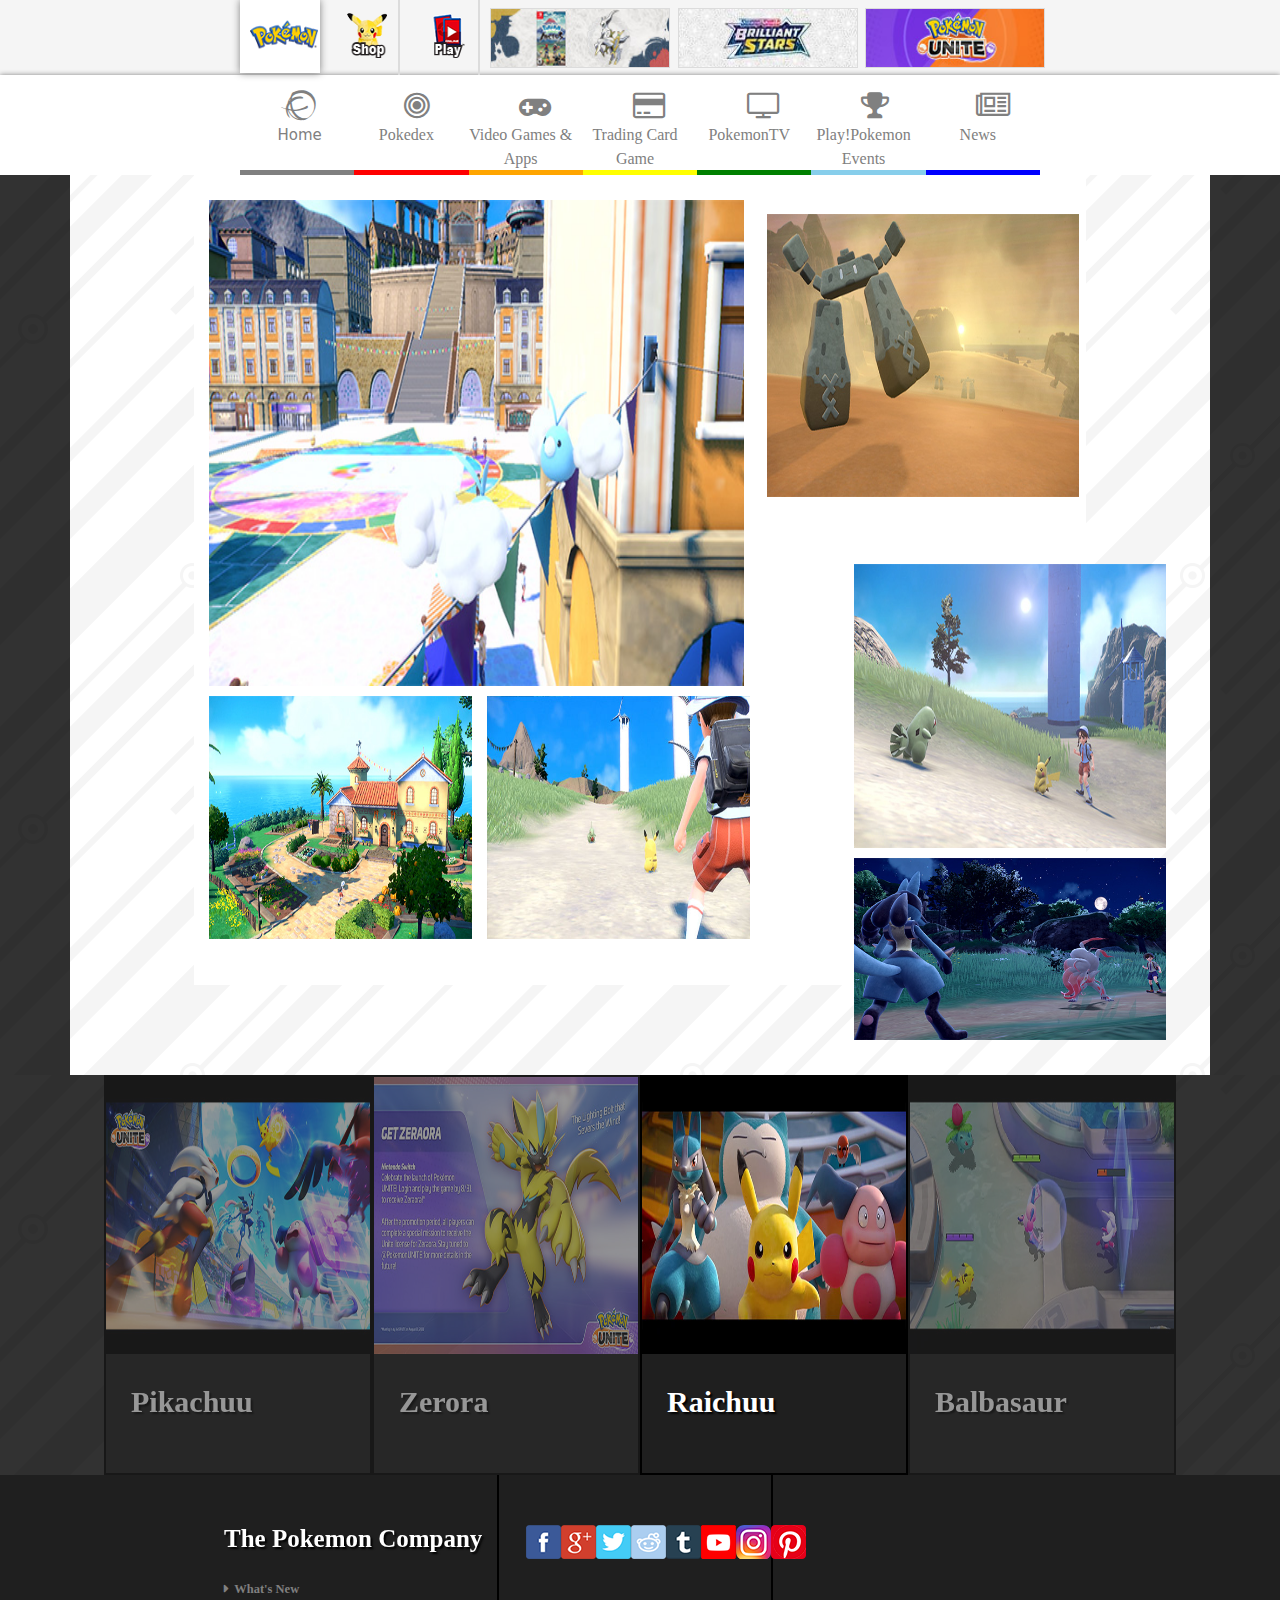
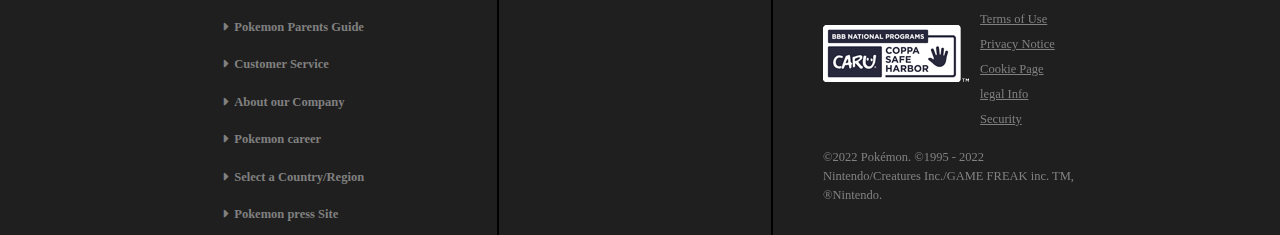
<file: pokedex.html>
<!DOCTYPE html>
<html lang="en">

<head>
    <meta charset="UTF-8">
    <meta http-equiv="X-UA-Compatible" content="IE=edge">
    <meta name="viewport" content="width=device-width, initial-scale=1.0">
    <link href="//db.onlinewebfonts.com/c/d2d21cf0ee4c1d969d8a4dccc587ab26?family=Flexo+Medium" rel="stylesheet" type="text/css"/>
    <link rel="stylesheet" href="css/style.css">
    <link rel="stylesheet" href="css/bootstrap.css">
   <link rel="stylesheet" href="css/font-awesome.min.css">
    <title>Pokedex</title>
</head>

<body>
    <div class="topbar">
        <div class="containerr">
            <div class="one">
                <img src="images/logo.png" height="60%" width="85%">
            </div>
            <div class="two">
                <img src="images/logo2.png" alt=""  height="60%" width="90%">
            </div>
            <div class="three">
                <img src="images/logo3.png" alt=""  height="60%" width="90%">
            </div>
            <div class="four">
                <img src="images/fou.jpg" alt="" height="100%" width="100%">
            </div>
            <div class="five">
                <img src="images/five.jpg" alt="" height="100%" width="100%" >
            </div>
            <div class="six">
                <img src="images/six.jpg" alt=""  height="100%" width="100%">
            </div>
        </div>
    </div>
    <div class="header">
        <div class="containerrr">
            <div class="home1">
                <a href="index.html"><i class="fa fa-ravelry" style="border-bottom: gray;"></i>
                <p>Home</p></a>
                
            </div>
            <div class="home" style="border-bottom: 5px solid red ;" >
                <a href="pokedex.html"><i class="fa fa-bullseye"></i>
                <p>Pokedex</p></a>
            </div>
            <div class="home" style="border-bottom: 5px solid orange ;">
                <a href="video.html"><i class="fa fa-gamepad" ></i>
                <p>Video Games & Apps</p></a>
            </div>
            <div class="home" style="border-bottom: 5px solid yellow ;">
                <a href="tradingcard.html"><i class="fa fa-credit-card"></i>
                <p>Trading Card Game</p></a>
            </div>
            <div class="home" style="border-bottom: 5px solid green;">
                <a href="pokemontv.html"><i class="fa fa-television"></i>
                <p>PokemonTV</p></a>
            </div>
            <div class="home" style="border-bottom: 5px solid skyblue;">
                <i class="fa fa-trophy"></i>
                <p>Play!Pokemon Events</p>
            </div>
            <div class="home" style="border-bottom: 5px solid blue;">
                <i class="fa fa-newspaper-o"></i>
                <p>News</p>
            </div>
        </div>
    </div>
    <div class="bg-img">
        <div class="container">
            <div class="boxes">
                <div class="box1 show-inline-block">
                    <img src="images/07.jpg" width="100%" height="100%">
                </div>
                <div class="box2 show-inline-block">
                    <img src="images/08.jpg" width="100%" height="100%">
                </div>
                <div class="box3 show-inline-block">
                    <img src="images/09.jpg" width="100%" height="100%">
                </div>
                <div class="box4 show-inline-block">
                    <img src="images/10.jpg" width="100%" height="100%">
                </div>
                <div class="box5">
                    <img src="images/11.jpg" width="100%" height="100%">
                </div>
                <div class="box6">
                    <img src="images/14.jpg" width="100%" height="100%">
                </div>
            </div>
        </div>
    </div>

    <div class="slider-container">
        <div class="slider">
            <div class="slide1">
                <img src="images/01.jpg" alt="" height="70%" width="100%" style="background-color: #616161;">
                <p>Pikachuu</p>
            </div>
            <div class="slide2">
                <img src="images/02.jpg" alt="" height="70%" width="100%" style="background-color: #616161;">
                <p>Zerora</p>
            </div>
            <div class="slide3">
                <img src="images/03.jpg" alt="" height="70%" width="100%" style="background-color: #616161;">
                <p>Raichuu</p>
            </div>
            <div class="slide4">
                <img src="images/04.jpg" alt="" height="70%" width="100%" style="background-color: #616161;">
                <p>Balbasaur</p>
            </div>
            <!-- <div class="slide1-content">

            </div> -->
        </div>
    </div>






<!-- 
    <div class="bg-img2">
        <div class="container">
            <div class="boxes">
                <div class="box1 show-inline-block">
                    <img src="images/boxx.gif" width="100%" height="100%">
                </div>
                <div class="box2 show-inline-block">
                    <img src="images/boxx2.gif" width="100%" height="100%">
                </div>
                <div class="box3 show-inline-block">
                    <img src="images/boxx3.jpg" width="100%" height="100%">
                </div>
                <div class="box4 show-inline-block">
                    <img src="images/boxx4.jpg" width="100%" height="100%">
                </div>
                <div class="box5">
                    <img src="images/boxx5.jpg" width="100%" height="100%">
                </div>
                <div class="box6">
                    <img src="images/box6.jpg" width="100%" height="100%">
                </div>
            </div>
        </div>
    </div> -->
    <div class="footer">
        <div class="divs">
            <div class="div1">
                <p> The Pokemon Company </p><br>
               <i class="fa fa-caret-right"></i> <a href="">What's New</a><br>
               <i class="fa fa-caret-right"></i> <a href="">Pokemon Parents Guide</a><br>
               <i class="fa fa-caret-right"></i> <a href="">Customer Service</a><br>
               <i class="fa fa-caret-right"></i> <a href="">About our Company</a><br>
               <i class="fa fa-caret-right"></i> <a href="">Pokemon career</a><br>
               <i class="fa fa-caret-right"></i> <a href="">Select a Country/Region</a><br>
               <i class="fa fa-caret-right"></i> <a href="">Pokemon press Site</a><br>


            </div>
            <div class="div2">
                <img src="images/social-icons.png" alt="">
            </div>
            <div class="div3">
                <img src="images/hands.png" alt="">
                <ul>
                    <li>Terms of Use</li>
                    <li>Privacy Notice</li>
                    <li>Cookie Page</li>
                    <li>legal Info</li>
                    <li>Security</li>
                </ul>
                <p>
                    ©2022 Pokémon. ©1995 - 2022 <br> Nintendo/Creatures Inc./GAME FREAK inc. TM, ®Nintendo.</p>
            </div>
        </div>
    </div>
</body>

</html>
</file>
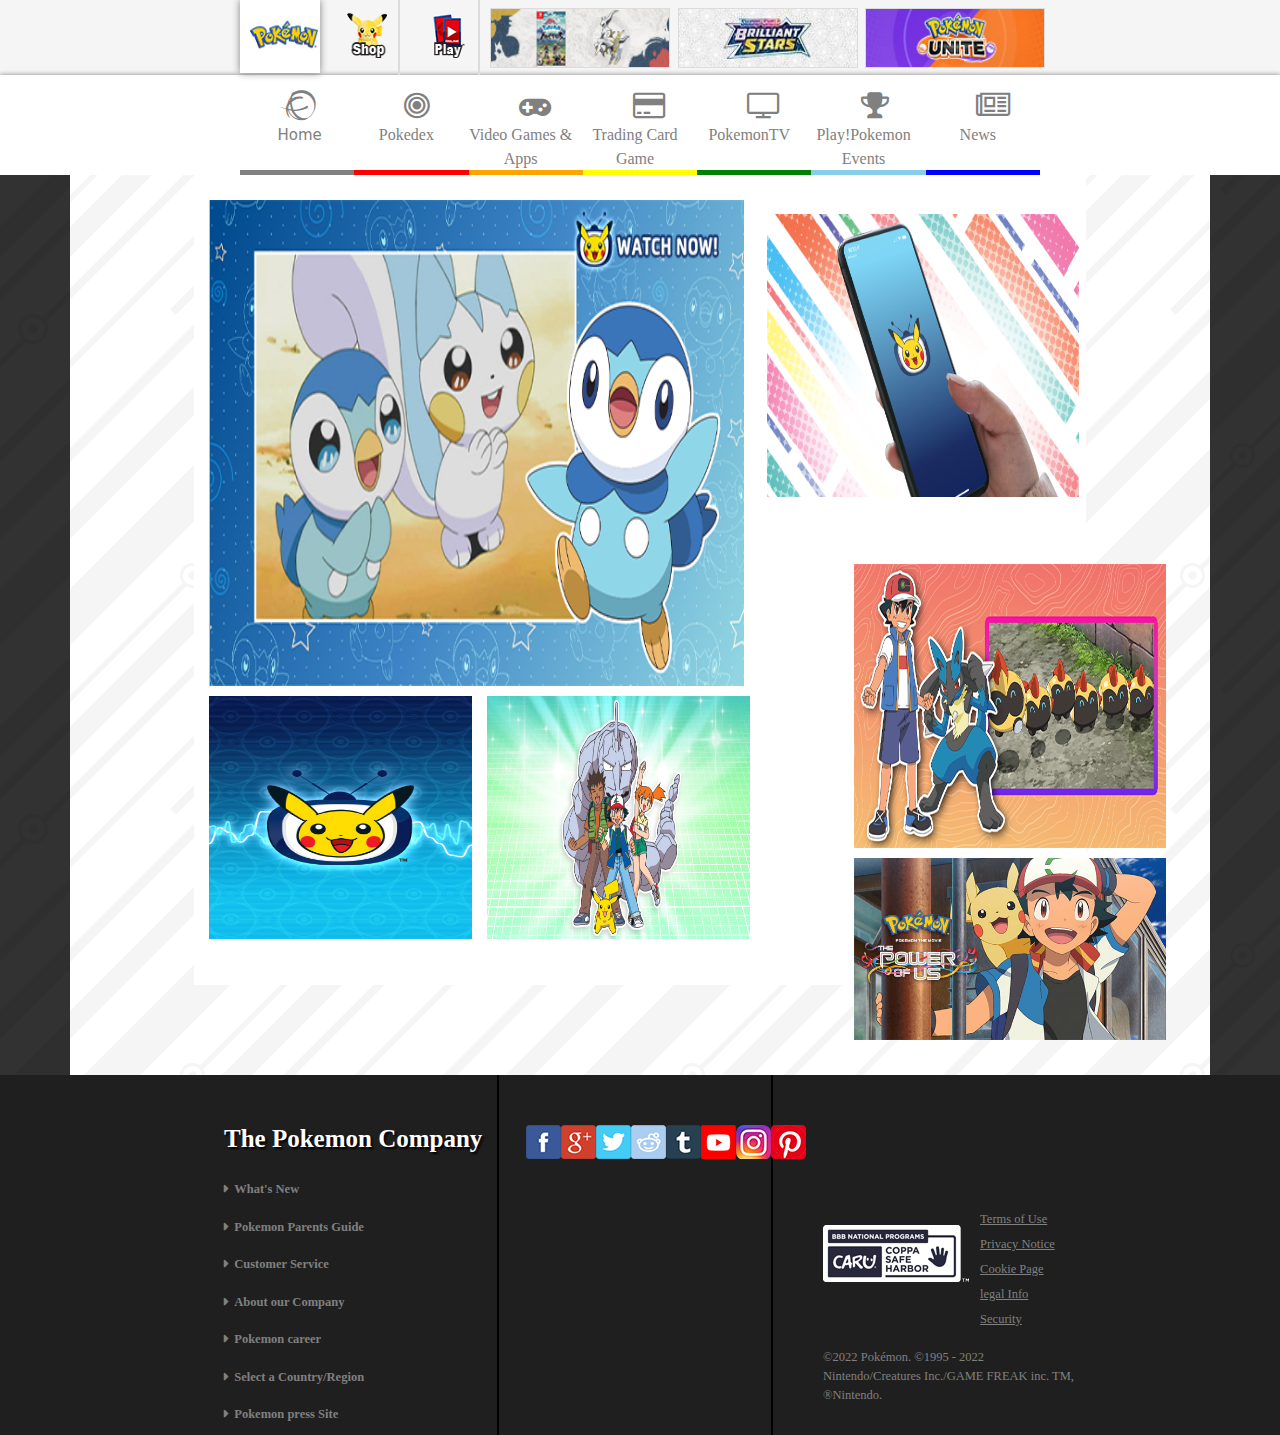
<file: pokemontv.html>
<!DOCTYPE html>
<html lang="en">

<head>
    <meta charset="UTF-8">
    <meta http-equiv="X-UA-Compatible" content="IE=edge">
    <meta name="viewport" content="width=device-width, initial-scale=1.0">
    <link href="//db.onlinewebfonts.com/c/d2d21cf0ee4c1d969d8a4dccc587ab26?family=Flexo+Medium" rel="stylesheet" type="text/css"/>
    <link rel="stylesheet" href="css/style.css">
    <link rel="stylesheet" href="css/bootstrap.css">
   <link rel="stylesheet" href="css/font-awesome.min.css">
    <title>Pokemon TV</title>
</head>

<body>
    <div class="topbar">
        <div class="containerr">
            <div class="one">
                <img src="images/logo.png" height="60%" width="85%">
            </div>
            <div class="two">
                <img src="images/logo2.png" alt=""  height="60%" width="90%">
            </div>
            <div class="three">
                <img src="images/logo3.png" alt=""  height="60%" width="90%">
            </div>
            <div class="four">
                <img src="images/fou.jpg" alt="" height="100%" width="100%">
            </div>
            <div class="five">
                <img src="images/five.jpg" alt="" height="100%" width="100%" >
            </div>
            <div class="six">
                <img src="images/six.jpg" alt=""  height="100%" width="100%">
            </div>
        </div>
    </div>
    <div class="header">
        <div class="containerrr">
            <div class="home1">
                <a href="index.html"><i class="fa fa-ravelry" style="border-bottom: gray;"></i>
                <p>Home</p></a>
                
            </div>
            <div class="home" style="border-bottom: 5px solid red ;" >
                <a href="pokedex.html"><i class="fa fa-bullseye"></i>
                <p>Pokedex</p></a>
            </div>
            <div class="home" style="border-bottom: 5px solid orange ;">
                <a href="video.html"><i class="fa fa-gamepad" ></i>
                <p>Video Games & Apps</p></a>
            </div>
            <div class="home" style="border-bottom: 5px solid yellow ;">
                <a href="tradingcard.html"><i class="fa fa-credit-card"></i>
                <p>Trading Card Game</p></a>
            </div>
            <div class="home" style="border-bottom: 5px solid green;">
                <a href="pokemontv.html"><i class="fa fa-television"></i>
                <p>PokemonTV</p></a>
            </div>
            <div class="home" style="border-bottom: 5px solid skyblue;">
                <i class="fa fa-trophy"></i>
                <p>Play!Pokemon Events</p>
            </div>
            <div class="home" style="border-bottom: 5px solid blue;">
                <i class="fa fa-newspaper-o"></i>
                <p>News</p>
            </div>
        </div>
    </div>
    <!-- <div class="bg-img">
        <div class="container">
            <div class="boxes">
                <div class="box1 show-inline-block">
                    <img src="images/box1.jpg" width="100%" height="100%">
                </div>
                <div class="box2 show-inline-block">
                    <img src="images/box2.jpg" width="100%" height="100%">
                </div>
                <div class="box3 show-inline-block">
                    <img src="images/box3.jpg" width="100%" height="100%">
                </div>
                <div class="box4 show-inline-block">
                    <img src="images/box4.png" width="100%" height="100%">
                </div>
                <div class="box5">
                    <img src="images/box5.jpg" width="100%" height="100%">
                </div>
                <div class="box6">
                    <img src="images/box6.jpg" width="100%" height="100%">
                </div>
            </div>
        </div>
    </div> -->

    <!-- <div class="slider-container">
        <div class="slider">
            <div class="slide1">
                <img src="images/662.png" alt="" height="70%" width="100%" style="background-color: #616161;">
                <p>Fletchinder</p>
            </div>
            <div class="slide2">
                <img src="images/280.png" alt="" height="70%" width="100%" style="background-color: #616161;">
                <p>Ralts</p>
            </div>
            <div class="slide3">
                <img src="images/653.png" alt="" height="70%" width="100%" style="background-color: #616161;">
                <p>Fennekin</p>
            </div>
            <div class="slide4">
                <img src="images/646.png" alt="" height="70%" width="100%" style="background-color: #616161;">
                <p>Kyurem</p>
            </div>
        </div>
    </div> -->







    <div class="bg-img2">
        <div class="container">
            <div class="boxes">
                <div class="box1 show-inline-block">
                    <img src="images/s1.png" width="100%" height="100%">
                </div>
                <div class="box2 show-inline-block">
                    <img src="images/s2.png" width="100%" height="100%">
                </div>
                <div class="box3 show-inline-block">
                    <img src="images/s6.jpg" width="100%" height="100%">
                </div>
                <div class="box4 show-inline-block">
                    <img src="images/s4.jpg" width="100%" height="100%">
                </div>
                <div class="box5">
                    <img src="images/s5.png" width="100%" height="100%">
                </div>
                <div class="box6">
                    <img src="images/s3.jpg" width="100%" height="100%">
                </div>
            </div>
        </div>
    </div>
    <div class="footer">
        <div class="divs">
            <div class="div1">
                <p> The Pokemon Company </p><br>
               <i class="fa fa-caret-right"></i> <a href="">What's New</a><br>
               <i class="fa fa-caret-right"></i> <a href="">Pokemon Parents Guide</a><br>
               <i class="fa fa-caret-right"></i> <a href="">Customer Service</a><br>
               <i class="fa fa-caret-right"></i> <a href="">About our Company</a><br>
               <i class="fa fa-caret-right"></i> <a href="">Pokemon career</a><br>
               <i class="fa fa-caret-right"></i> <a href="">Select a Country/Region</a><br>
               <i class="fa fa-caret-right"></i> <a href="">Pokemon press Site</a><br>


            </div>
            <div class="div2">
                <img src="images/social-icons.png" alt="">
            </div>
            <div class="div3">
                <img src="images/hands.png" alt="">
                <ul>
                    <li>Terms of Use</li>
                    <li>Privacy Notice</li>
                    <li>Cookie Page</li>
                    <li>legal Info</li>
                    <li>Security</li>
                </ul>
                <p>
                    ©2022 Pokémon. ©1995 - 2022 <br> Nintendo/Creatures Inc./GAME FREAK inc. TM, ®Nintendo.</p>
            </div>
        </div>
    </div>
</body>

</html>
</file>
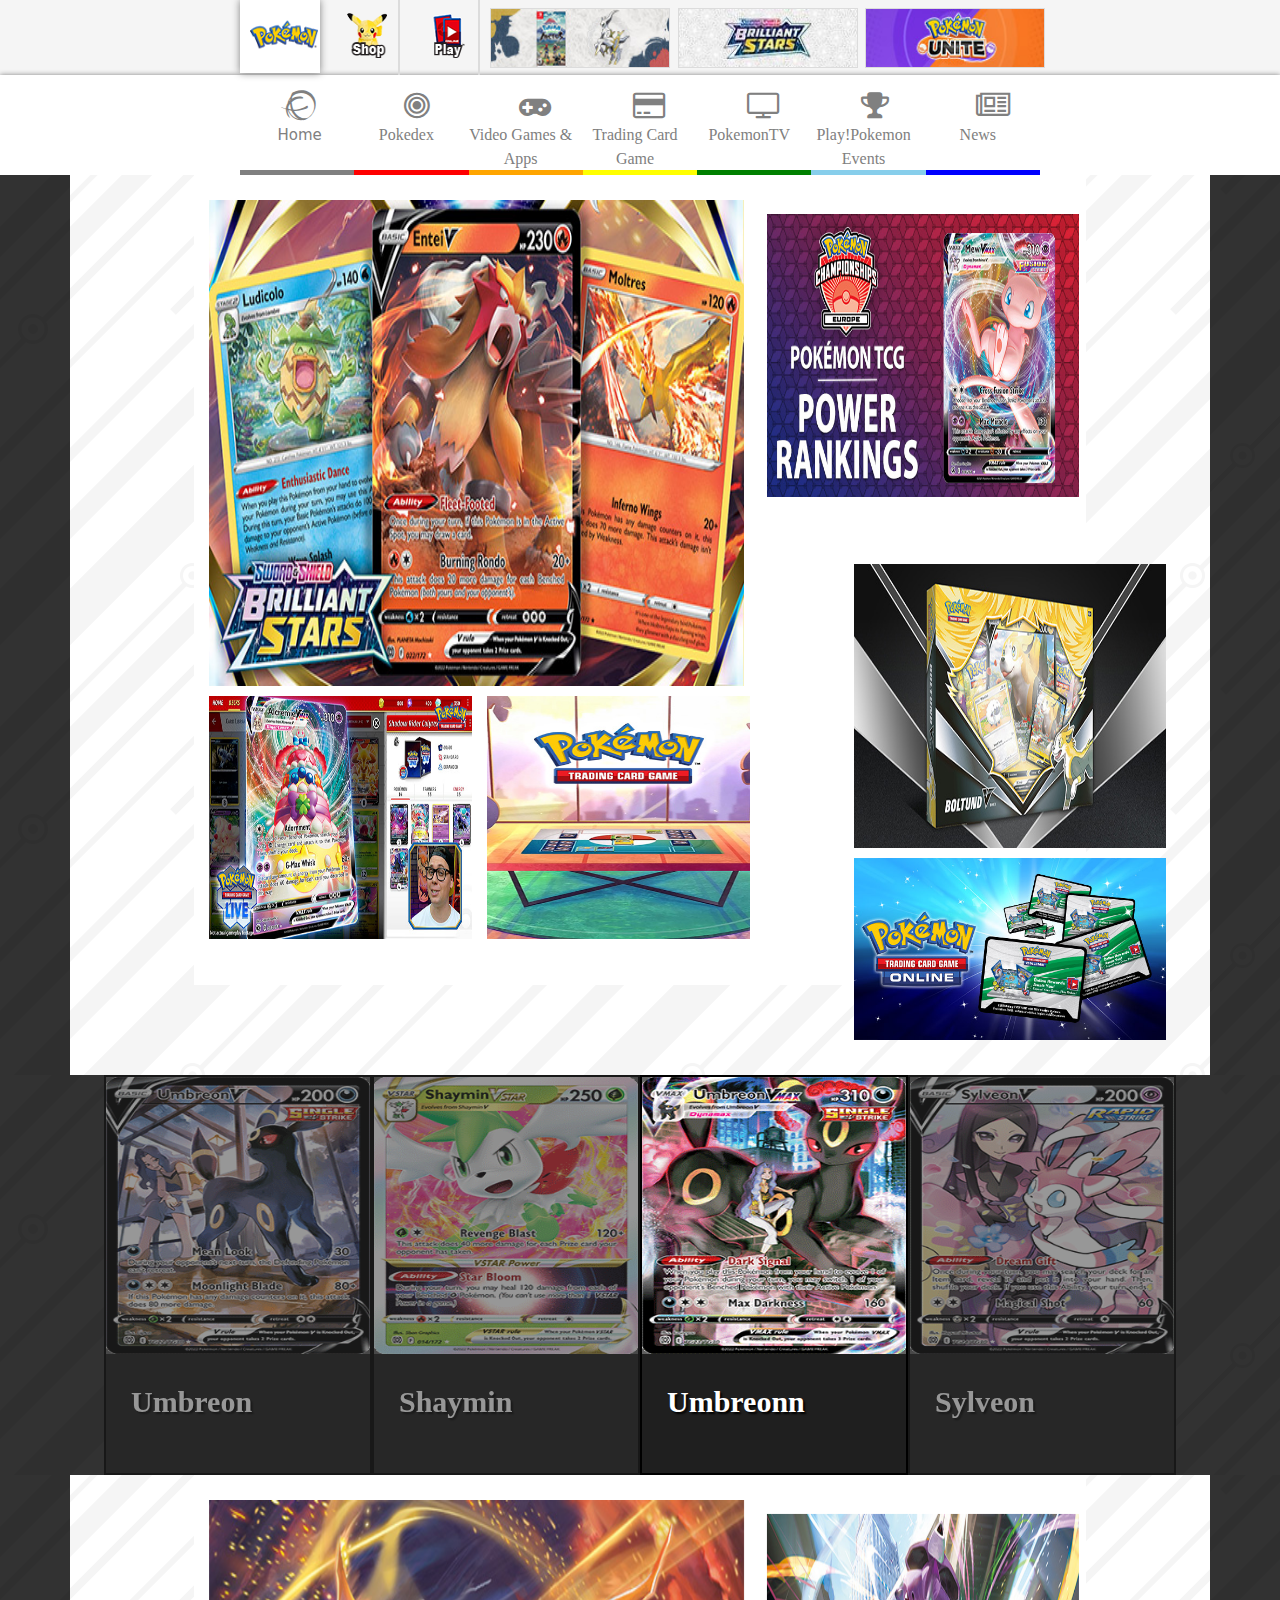
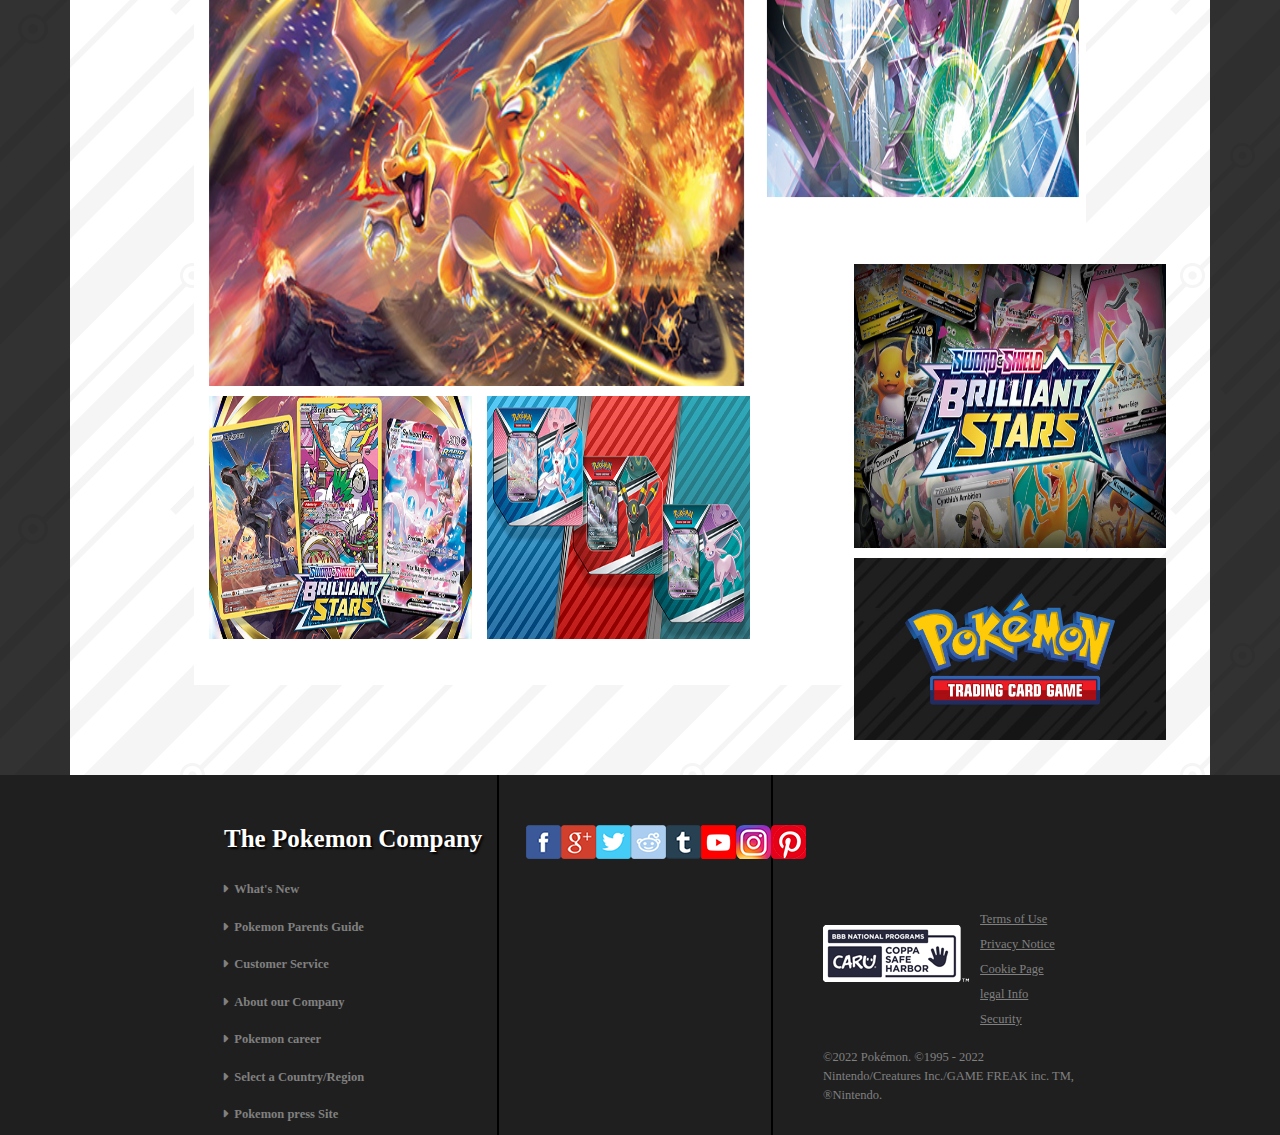
<file: tradingcard.html>
<!DOCTYPE html>
<html lang="en">

<head>
    <meta charset="UTF-8">
    <meta http-equiv="X-UA-Compatible" content="IE=edge">
    <meta name="viewport" content="width=device-width, initial-scale=1.0">
    <link href="//db.onlinewebfonts.com/c/d2d21cf0ee4c1d969d8a4dccc587ab26?family=Flexo+Medium" rel="stylesheet" type="text/css"/>
    <link rel="stylesheet" href="css/style.css">
    <link rel="stylesheet" href="css/bootstrap.css">
   <link rel="stylesheet" href="css/font-awesome.min.css">
    <title>Pokemon Trading Card</title>
</head>

<body>
    <div class="topbar">
        <div class="containerr">
            <div class="one">
                <img src="images/logo.png" height="60%" width="85%">
            </div>
            <div class="two">
                <img src="images/logo2.png" alt=""  height="60%" width="90%">
            </div>
            <div class="three">
                <img src="images/logo3.png" alt=""  height="60%" width="90%">
            </div>
            <div class="four">
                <img src="images/fou.jpg" alt="" height="100%" width="100%">
            </div>
            <div class="five">
                <img src="images/five.jpg" alt="" height="100%" width="100%" >
            </div>
            <div class="six">
                <img src="images/six.jpg" alt=""  height="100%" width="100%">
            </div>
        </div>
    </div>
    <div class="header">
        <div class="containerrr">
            <div class="home1">
                <a href="index.html"><i class="fa fa-ravelry" style="border-bottom: gray;"></i>
                <p>Home</p></a>
                
            </div>
            <div class="home" style="border-bottom: 5px solid red ;" >
                <a href="pokedex.html"><i class="fa fa-bullseye"></i>
                <p>Pokedex</p></a>
            </div>
            <div class="home" style="border-bottom: 5px solid orange ;">
                <a href="video.html"><i class="fa fa-gamepad" ></i>
                <p>Video Games & Apps</p></a>
            </div>
            <div class="home" style="border-bottom: 5px solid yellow ;">
                <a href="tradingcard.html"><i class="fa fa-credit-card"></i>
                <p>Trading Card Game</p></a>
            </div>
            <div class="home" style="border-bottom: 5px solid green;">
                <a href="pokemontv.html"><i class="fa fa-television"></i>
                <p>PokemonTV</p></a>
            </div>
            <div class="home" style="border-bottom: 5px solid skyblue;">
                <i class="fa fa-trophy"></i>
                <p>Play!Pokemon Events</p>
            </div>
            <div class="home" style="border-bottom: 5px solid blue;">
                <i class="fa fa-newspaper-o"></i>
                <p>News</p>
            </div>
        </div>
    </div>
    <div class="bg-img">
        <div class="container">
            <div class="boxes">
                <div class="box1 show-inline-block">
                    <img src="images/r1.jpg" width="100%" height="100%">
                </div>
                <div class="box2 show-inline-block">
                    <img src="images/r2.jpg" width="100%" height="100%">
                </div>
                <div class="box3 show-inline-block">
                    <img src="images/r3.jpg" width="100%" height="100%">
                </div>
                <div class="box4 show-inline-block">
                    <img src="images/r6.jpg" width="100%" height="100%">
                </div>
                <div class="box5">
                    <img src="images/r5.jpg" width="100%" height="100%">
                </div>
                <div class="box6">
                    <img src="images/r4.jpg" width="100%" height="100%">
                </div>
            </div>
        </div>
    </div>

    <div class="slider-container">
        <div class="slider">
            <div class="slide1">
                <img src="images/x1.png" alt="" height="70%" width="100%" style="background-color: #616161;">
                <p>Umbreon </p>
            </div>
            <div class="slide2">
                <img src="images/x2.png" alt="" height="70%" width="100%" style="background-color: #616161;">
                <p>Shaymin</p>
            </div>
            <div class="slide3">
                <img src="images/x3.png" alt="" height="70%" width="100%" style="background-color: #616161;">
                <p>Umbreonn</p>
            </div>
            <div class="slide4">
                <img src="images/x4.png" alt="" height="70%" width="100%" style="background-color: #616161;">
                <p>Sylveon</p>
            </div>
            <!-- <div class="slide1-content">

            </div> -->
        </div>
    </div>







    <div class="bg-img2">
        <div class="container">
            <div class="boxes">
                <div class="box1 show-inline-block">
                    <img src="images/z1.jpg" width="100%" height="100%">
                </div>
                <div class="box2 show-inline-block">
                    <img src="images/z2.jpg" width="100%" height="100%">
                </div>
                <div class="box3 show-inline-block">
                    <img src="images/z3.jpg" width="100%" height="100%">
                </div>
                <div class="box4 show-inline-block">
                    <img src="images/z4.jpg" width="100%" height="100%">
                </div>
                <div class="box5">
                    <img src="images/z5.jpg" width="100%" height="100%">
                </div>
                <div class="box6">
                    <img src="images/z6.jpg" width="100%" height="100%">
                </div>
            </div>
        </div>
    </div>
    <div class="footer">
        <div class="divs">
            <div class="div1">
                <p> The Pokemon Company </p><br>
               <i class="fa fa-caret-right"></i> <a href="">What's New</a><br>
               <i class="fa fa-caret-right"></i> <a href="">Pokemon Parents Guide</a><br>
               <i class="fa fa-caret-right"></i> <a href="">Customer Service</a><br>
               <i class="fa fa-caret-right"></i> <a href="">About our Company</a><br>
               <i class="fa fa-caret-right"></i> <a href="">Pokemon career</a><br>
               <i class="fa fa-caret-right"></i> <a href="">Select a Country/Region</a><br>
               <i class="fa fa-caret-right"></i> <a href="">Pokemon press Site</a><br>


            </div>
            <div class="div2">
                <img src="images/social-icons.png" alt="">
            </div>
            <div class="div3">
                <img src="images/hands.png" alt="">
                <ul>
                    <li>Terms of Use</li>
                    <li>Privacy Notice</li>
                    <li>Cookie Page</li>
                    <li>legal Info</li>
                    <li>Security</li>
                </ul>
                <p>
                    ©2022 Pokémon. ©1995 - 2022 <br> Nintendo/Creatures Inc./GAME FREAK inc. TM, ®Nintendo.</p>
            </div>
        </div>
    </div>
</body>

</html>
</file>
<file: css/style.css>
@import url(//db.onlinewebfonts.com/c/d2d21cf0ee4c1d969d8a4dccc587ab26?family=Flexo+Medium);
* {
    margin: 0;
    padding: 0;
}
a{
    text-decoration: none;
    color: #fff;
}

.topbar {
    width: 100%;
    height: 75px;
    background-color: #f5f5f5;
    display: flex;
}
.containerr{
    width: 62.5%;
    height: 100%;
    margin: 0 auto;
    display: flex;
}
.one{
    width: 10%;
    height: 97.5%;
    background-color: #fff;
    box-shadow: 0px 0px 7.5px gray;
}
    
.one img{
    position: relative;
    left: 10px;
    top: 12.5px;
}
.two{
    width: 10%;
    height: 100%;
    border-right: 2px solid gainsboro;
}
.two img{
    position: relative;
    left: 12.5px;
    top: 12.5px;
}
.three{
    width: 10%;
    height: 100%;
    border-right: 2px solid gainsboro;
}
.three img{
    position: relative;
    left: 12.5px;
    top: 12.5px;
}
.four{
    width: 22.5%;
    height: 80%;
    position: relative;
    top: 7.5px;
    left: 10px;
    border: 1px solid gainsboro;
}
.five{
    width: 22.5%;
    height: 80%;
    position: relative;
    top: 7.5px;
    left: 17.5px;
    border: 1px solid gainsboro;
}
.six{
    width: 22.5%;
    height: 80%;
    position: relative;
    top: 7.5px;
    left: 25px;
    border: 1px solid gainsboro;
}


.header {
    width: 100%;
    height: 100px;
    background-color: #fff;
    box-shadow: 0px 0px 5px gray;
}
.containerrr{
    width: 62.5%;
    height: 100%;
    margin: 0 auto;
    display: flex;
}
.home{
    width: 15%;
    height: 100%;
}
.home a{
    text-decoration: none;
}
.home i{
    position: relative;
    top: 15px;
    left: 50px;
    color: gray;
    font-size: 30px;
    
}
.home p{
    color: gray;
    position: relative;
    left: -5px;
    top: 15px;
    text-align: center;
    font-family:'Flexo Medium' ;
}
.home1{
    color: gray;
    width: 15%;
    height: 100%;
    text-align: center;
    font-size:20px ;
    border-bottom: 5px solid gray;
}
.home1 a{
    text-decoration: none;
    color: gray;
}
.home1 i{
    position: relative;
    top: 15px;
    left: 1px;
    font-size: 30px;
    
}
.home1 p{
    position: relative;
    left: 2.5px;
    top: 15px;
    font-size: 15px;
}
.bg-img {
    width: 100%;
    height: 100vh;
    background-image: url(../images/body_bg.png);
}

.container {
    width: 80%;
    height: 100%;
    margin: 0 auto;
    background-image: url(../images/container_bg.png);
    background-color: #fff;
}

.boxes {
    width: 80%;
    height: 90%;
    margin: 0 auto;
    background-color: #fff;
}

.box1 {
    width: 60%;
    height: 60%;
    position: relative;
    top: 25px;
    left: 15px;
}

.box2 {
    width: 35%;
    height: 35%;
    position: relative;
    top: -62.5px;
    right: -32.5px;

}

.box3 {
    width: 29.5%;
    height: 30%;
    position: relative;
    top: 35px;
    left: 15px;
}

.box4 {
    width: 29.5%;
    height: 30%;
    position: relative;
    top: 35px;
    left: 25px;
}

.box5 {
    width: 35%;
    height: 35%;
    position: relative;
    top: -340px;
    right: -660px;
}

.box6 {
    width: 35%;
    height: 22.5%;
    position: relative;
    top: -330px;
    right: -660px;

}

.show-inline-block {
    display: inline-block;
}

.bg-img2{
    width: 100%;
    height: 100vh;
    background-image: url(../images/body_bg.png);
}

.footer{
    width: 100%;
    height: 360px;
    background-color: #1f1f1f;
    display: flex;
}
@font-face {
    font-family: "Flexo Medium"; 
    src: url("//db.onlinewebfonts.com/t/d2d21cf0ee4c1d969d8a4dccc587ab26.eot");
}

.divs{
    width: 65%;
    height: 100%;
    margin: 0 auto;
    display: flex;
    background-color: #1f1f1f;
}
.div1{
    width: 33%;
    height: 100%;
    color: #fff;
    font-family:'Flexo Medium' ;
    font-size: 25px;
    font-weight: 900;
    font-style: normal;
    text-shadow: 2px 2px 2px black;
    border-right: 2px solid black;
}
.div1 p{
    position: relative;
    top: 45px;
}
.div1 a{
    /* font-family: 'Flexo Medium'; */
    font-family: sans-serif;
    font-family:'Flexo Medium' ;
    font-weight: bold;
    text-decoration: none;
    color: grey;
    font-size: 12.5px;
    text-shadow: none;
}
.div1 i{
    text-decoration: none;
    color: grey;
    font-size: 12.5px;
    text-shadow: none;
    font-weight: bold;
}
.div1 a:hover{
    color: #fff;
    text-shadow: 2px 2px 2px black;
}
.div1 i:hover{
    color: #fff;
    text-shadow: 2px 2px 2px black;
}

.div2{
    width: 33%;
    height: 100%;
    border-right: 2px solid black;
}
.div2 img{
    position: relative;
    top: 50px;
    left: 27.5px;
}

.div3{
    width: 33%;
    height: 100%;
    color: #fff;
    font-family:'Flexo Medium' ;
    font-size: 25px;
    font-weight: 400;
    font-style: normal;
    text-shadow: 2px 2px 5px black;
}
.div3 img{
    position: relative;
    top: 150px;
    left: 50px;
}
.div3 ul li {
    position: relative;
    top: 75px;
    left: 175px;
    list-style: none;
    font-family: sans-serif;
    font-family:'Flexo Medium' ;
    /* font-weight: bold; */
    text-decoration: underline;
    line-height: 25px;
    color: grey;
    font-size: 12.5px;
    text-shadow: none;

}
.div3 p {
    position: relative;
    top: 75px;
    left: 50px;
    list-style: none;
    font-family: sans-serif;
    font-family:'Flexo Medium' ;
    color: grey;
    font-size: 12.5px;
    text-shadow: none;

}
.slider-container{
    width: 100;
    height: 400px;
    background-image: url(../images/body_bg.png);
}
.slider{
    width: 83.75%;
    height: 400px;
    margin: 0 auto;
    background-color: #313131;
    display: flex;
}
.slide1{
    width: 25%;
    height: 100%;
    background-color: #1f1f1f;
    border: 2px solid black;
    opacity: 0.5;
}
.slide1 p{
    color: #fff;
    width: 33%;
    height: 100%;
    color: #fff;
    font-family:'Flexo Medium' ;
    font-size: 30px;
    font-weight: 900;
    font-style: normal;
    text-shadow: 2px 2px 2px black;
    position: relative;
    top: 25px;
    left: 25px;
}

.slide2{
    width: 25%;
    height: 100%;
    /* background-color: #616161; */
    background-color: #1f1f1f;
    border: 2px solid black;
    opacity: 0.5;
}
.slide2 p{
    color: #fff;
    width: 33%;
    height: 100%;
    color: #fff;
    font-family:'Flexo Medium' ;
    font-size: 30px;
    font-weight: 900;
    font-style: normal;
    text-shadow: 2px 2px 2px black;
    position: relative;
    top: 25px;
    left: 25px;
}
.slide3{
    width: 25%;
    height: 100%;
    background-color: #1f1f1f;
    border: 2px solid black;
}
.slide3 p{
    color: #fff;
    width: 33%;
    height: 100%;
    color: #fff;
    font-family:'Flexo Medium' ;
    font-size: 30px;
    font-weight: 900;
    font-style: normal;
    text-shadow: 2px 2px 2px black;
    position: relative;
    top: 25px;
    left: 25px;
}
.slide4{
    width: 25%;
    height: 100%;
    background-color: #1f1f1f;
    border: 2px solid black;
    opacity: 0.5;
}
.slide4 p{
    color: #fff;
    width: 33%;
    height: 100%;
    color: #fff;
    font-family:'Flexo Medium' ;
    font-size: 30px;
    font-weight: 900;
    font-style: normal;
    text-shadow: 2px 2px 2px black;
    position: relative;
    top: 25px;
    left: 25px;
}
/* .slide1-content{
    width: 25%;
    height: 30%;
    background-color: #616161;
    border: 2px solid black;
    position: relative;
    top: 275px;
    left: -1070px;
} */
</file>
